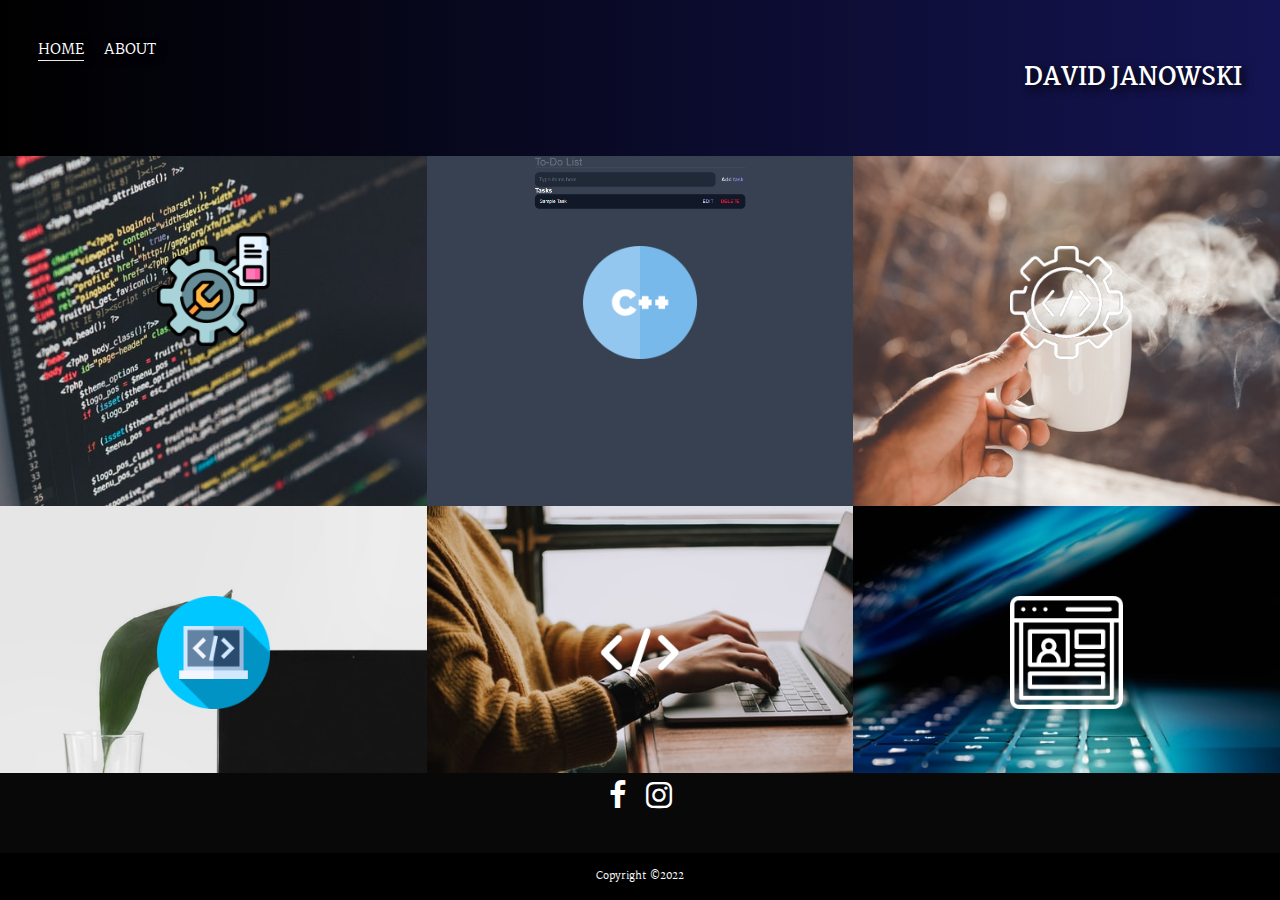
<file: index.html>
<!DOCTYPE html>
<html id="grad">
<head>
    <meta name="viewport" content="width=device-width, initial-scale=1, maximum-scale=5">    
    <meta charset="utf-8" />
  
    <!--  Font package */ -->
    <link rel="preconnect" href="https://fonts.googleapis.com">
    <link rel="preconnect" href="https://fonts.gstatic.com" crossorigin>
    <link href="https://fonts.googleapis.com/css2?family=Cormorant+SC:wght@500&family=Martel:wght@600&display=swap" rel="stylesheet">
    <link rel="icon" href="images/logos/favicon.png">
    <link rel="stylesheet" type="text/css" href="styles.css">
    <link rel="stylesheet" href="https://cdnjs.cloudflare.com/ajax/libs/font-awesome/4.7.0/css/font-awesome.min.css">

    <title>My Portfolio</title>

</head>
<body id="grad">
    <div class="container">
        <div class="nav-wrapper">
            <div class="left-side">
                <div class="nav-link-wrapper active-nav-link">
                    <a href="index.html">Home</a>
                </div>

                <div class="nav-link-wrapper">
                    <a href="about.html">About</a>
                </div>
            </div>

            <div class="right-side">
                <div class="brand">
                    <div><h2>DAVID JANOWSKI</h2></div>
                </div>
            </div>
        </div>

        <div class="content-wrapper">
            <div class="portfolio-items-wrapper">
                
                <div class="portfolio-item-wrapper">
                    <div class="portfolio-img-background" style="background-image:url(images/portfolio1.jpg)"></div>

                    <div class="img-text-wrapper">
                        <div class="logo-wrapper">
                            <a href="http://fallinline.djanowski.com"><img src="images/logos/cog.png" alt=""></a>
                        </div>

                        <div class="subtitle">
                            Band page made with WordPress
                        </div>

                    </div>
                </div>
                <div class="portfolio-item-wrapper">
                    <div class="portfolio-img-background" style="background-image:url(images/todo.png)"></div>

                    <div class="img-text-wrapper">
                        <div class="logo-wrapper">
                            <a href="http://to-do.djanowski.com"><img src="images/logos/programmer.png" alt=""></a>
                        </div>

                        <div class="subtitle">
                            To-Do List
                        </div>

                    </div>
                </div>
                <div class="portfolio-item-wrapper">
                    <div class="portfolio-img-background" style="background-image:url(images/portfolio3.jpg)"></div>

                    <div class="img-text-wrapper">
                        <div class="logo-wrapper">
                            <img src="images/logos/simpleCog.png" alt="">
                        </div>

                        <div class="subtitle">
                              Coming Soon
                        </div>

                    </div>
                </div>
                <div class="portfolio-item-wrapper">
                    <div class="portfolio-img-background" style="background-image:url(images/portfolio4.jpg)"></div>

                    <div class="img-text-wrapper">
                        <div class="logo-wrapper">
                            <img src="images/logos/programming.png" alt="">
                        </div>

                        <div class="subtitle">
                            Coming Soon
                        </div>

                    </div>
                </div>
                <div class="portfolio-item-wrapper">
                    <div class="portfolio-img-background" style="background-image:url(images/portfolio5.jpg)"></div>

                    <div class="img-text-wrapper">
                        <div class="logo-wrapper">
                            <img src="images/logos/simpleProgramming.png" alt="">
                        </div>

                        <div class="subtitle">
                            Coming Soon
                        </div>

                    </div>
                </div>
                <div class="portfolio-item-wrapper">
                    <div class="portfolio-img-background" style="background-image:url(images/portfolio6.jpg)"></div>

                    <div class="img-text-wrapper">
                        <div class="logo-wrapper">
                            <img src="images/logos/profile.png" alt="">
                        </div>

                        <div class="subtitle">
                            Coming Soon
                        </div>

                    </div>
                </div>


            </div>
        </div>

    </div>
    <footer class="footer">
        <div class="footer-content">
            <ul class="socials">
                <li><a href="https://www.facebook.com/djanowski92" target="_blank" rel="noreferrer noopener"><i class="fa fa-facebook"></i></a></li>
                <li><a href="https://www.instagram.com/djanowski92/" target="_blank" rel="noreferrer noopener"><i class="fa fa-instagram"></i></a></li>
            </ul>
        </div>
        <div class="footer-bottom">
            <p>copyright &copy;2022</p>
        </div>
    </footer>
    <script src="script.js" type="text/javascript"></script>
</body>
</html>
</file>
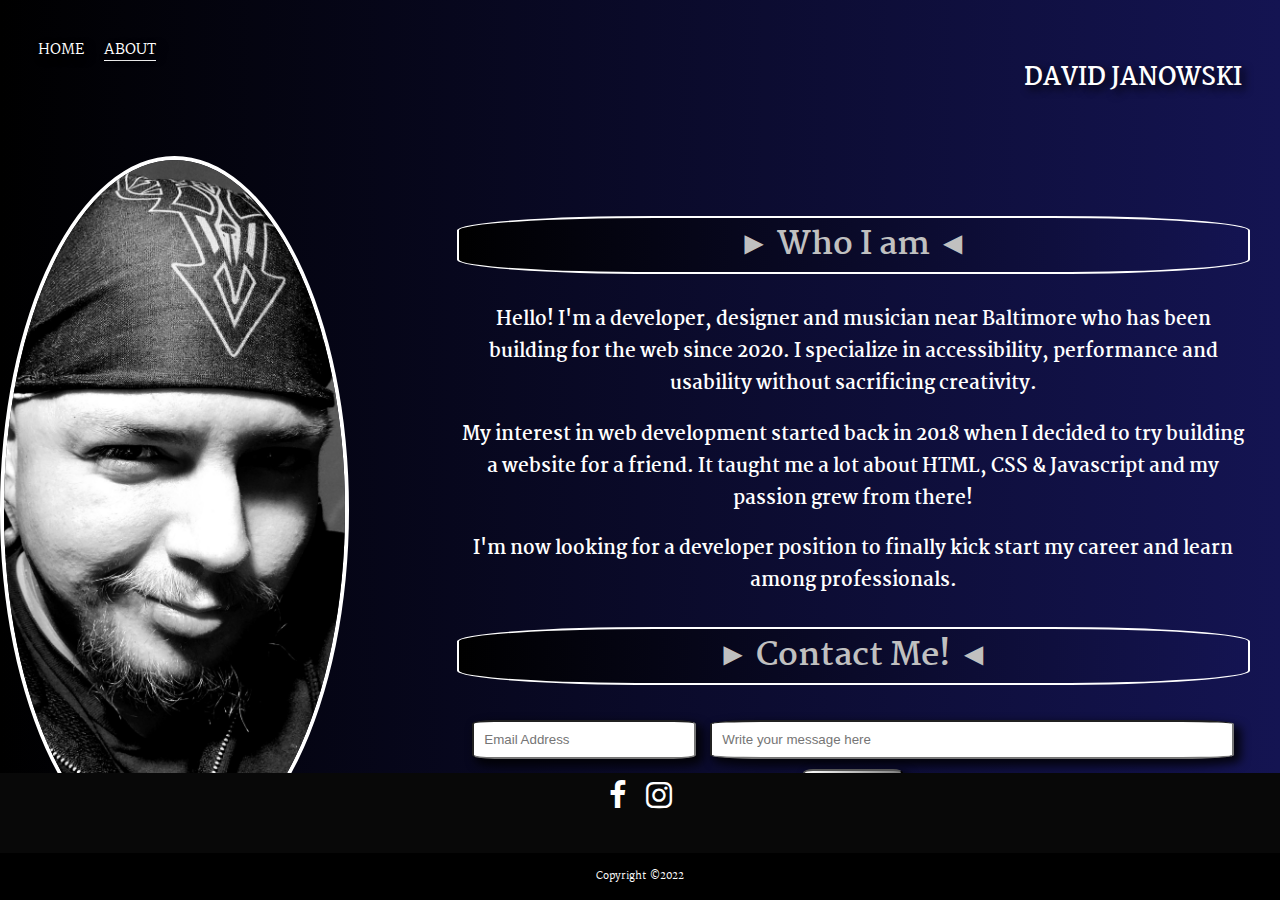
<file: about.html>
<!DOCTYPE html>
<html id="grad">
<head>
    <meta name="viewport" content="width=device-width, initial-scale=1, maximum-scale=5">    
    <meta charset="utf-8" />

    <!--  Font package */ -->
    <link rel="preconnect" href="https://fonts.googleapis.com">
    <link rel="preconnect" href="https://fonts.gstatic.com" crossorigin>
    <link href="https://fonts.googleapis.com/css2?family=Cormorant+SC:wght@500&family=Martel:wght@600&display=swap" rel="stylesheet">
    <link rel="icon" href="images/logos/favicon.png">
    <link rel="stylesheet" type="text/css" href="styles.css">
    <link rel="stylesheet" href="https://cdnjs.cloudflare.com/ajax/libs/font-awesome/4.7.0/css/font-awesome.min.css">


    <title>About</title>

</head>
<body id="grad">
    <div class="container">
        <div class="nav-wrapper">
            <div class="left-side">
                <div class="nav-link-wrapper">
                    <a href="index.html">Home</a>
                </div>

                <div class="nav-link-wrapper active-nav-link">
                    <a href="about.html">About</a>
                </div>
            </div>

            <div class="right-side">
                <div class="brand">
                    <div><h2>DAVID JANOWSKI</h2></div>
                </div>
            </div>
        </div>

        <div class="content-wrapper">
            <div class="two-column-wrapper">
                <div class="profile-img-wrapper">
                    <img src="images/profilepic.jpg" alt="profile pic">
                </div>
                <div class="profile-content-wrapper">
                    <h1>
                        ►   Who I am   ◄
                    </h1>
                    <h3>
                        Hello! I'm a developer, designer and musician near Baltimore who has been building for the web since 2020. I specialize in accessibility, performance and usability without sacrificing creativity.
                    </h3>
                    <h3>
                        My interest in web development started back in 2018 when I decided to try building a website for a friend. It taught me a lot about HTML, CSS & Javascript and my passion grew from there!
                    </h3>
                    <h3>
                        I'm now looking for a developer position to finally kick start my career and learn among professionals.
                    </h3>
                    <h1>
                        ►   Contact Me!   ◄
                    </h1>

                    <form class='contact-form' action="https://formsubmit.co/JanowskiDavid92@gmail.com" method="POST">
                        <input class='contact-email' type="email" name="email" placeholder='Email Address' required>
                        <input class='contact-message' type="text" name="name" placeholder='Write your message here' required>
                        <input type="hidden" name="_subject" value="New form submission!">
                        <button class='contact-button' type="submit">Send</button>
                        <input type="hidden" name="_next" value="https://djanowski.com/thankYou.html">
                   </form>
                </div>
            </div>
        </div>
    </div>
    <footer class="footer">
        <div class="footer-content">
            <ul class="socials">
                <li><a href="https://www.facebook.com/djanowski92" target="_blank" rel="noreferrer noopener"><i class="fa fa-facebook"></i></a></li>
                <li><a href="https://www.instagram.com/djanowski92/" target="_blank" rel="noreferrer noopener"><i class="fa fa-instagram"></i></a></li>
            </ul>
        </div>
        <div class="footer-bottom">
            <p>copyright &copy;2022</p>
        </div>
    </footer>
</body>
</html>
</file>
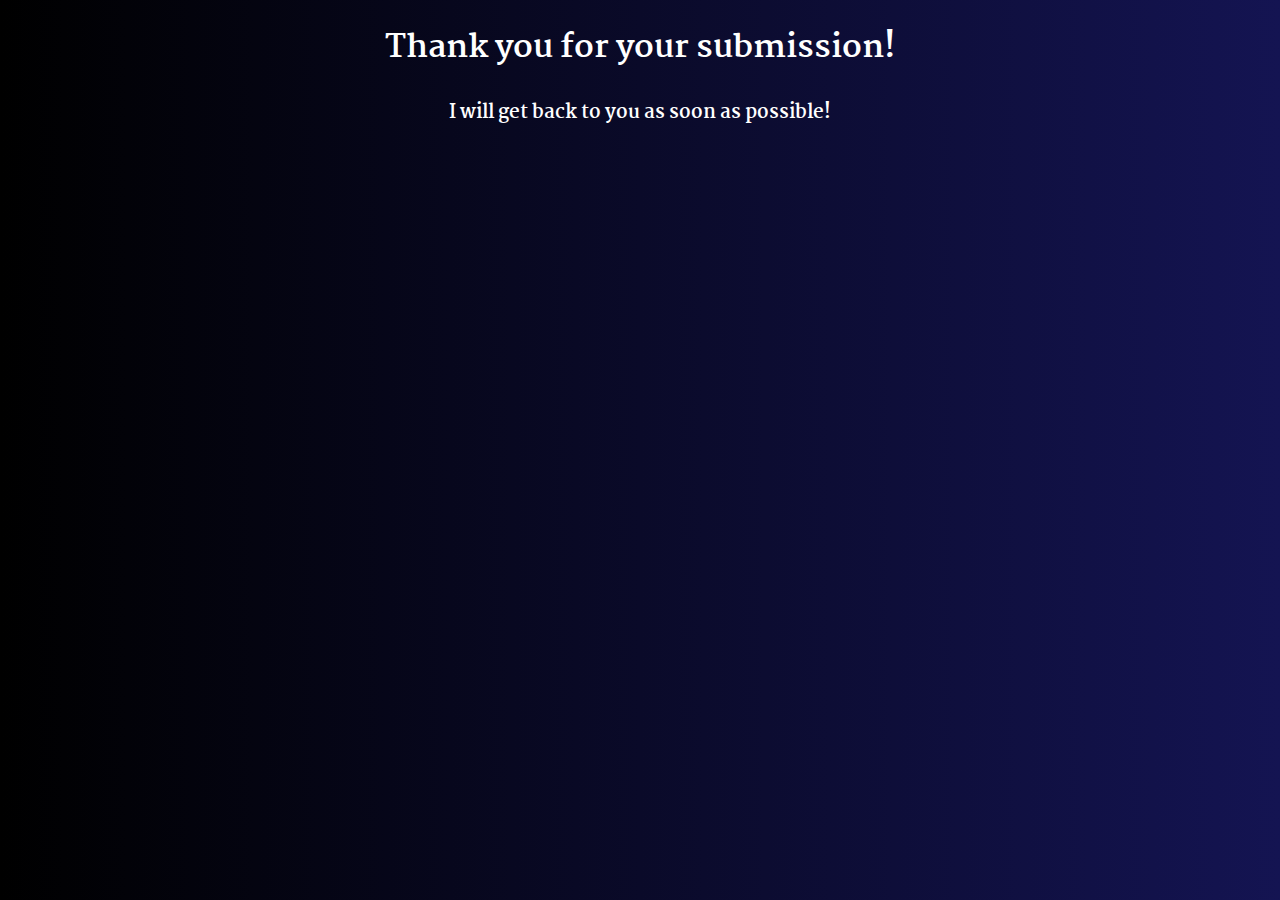
<file: thankYou.html>
<!DOCTYPE html>
<html lang="en">
<head>
    <meta charset="UTF-8">
    <meta http-equiv="X-UA-Compatible" content="IE=edge">
    <meta name="viewport" content="width=device-width, initial-scale=1.0">
    <link rel="preconnect" href="https://fonts.googleapis.com">
    <link rel="preconnect" href="https://fonts.gstatic.com" crossorigin>
    <link href="https://fonts.googleapis.com/css2?family=Cormorant+SC:wght@500&family=Martel:wght@600&display=swap" rel="stylesheet">
    <link rel="stylesheet" type="text/css" href="styles.css">
    <link rel="stylesheet" href="https://cdnjs.cloudflare.com/ajax/libs/font-awesome/4.7.0/css/font-awesome.min.css">

    <title>Thank You</title>
</head>
<body id="grad" class="thankYou">
    <h1 class="thankYou-text">
        Thank you for your submission!
    </h1>
    <h3 class="thankYou-text">
        I will get back to you as soon as possible!
    </h3>
</body>
</html>
</file>
<file: styles.css>
/* Master Styles */
body {
    font-family: Martel, sans-serif;
    margin: 0px;
}

#grad {
    background-image: linear-gradient(to right, black, rgb(20, 20, 82));
    background-repeat: no-repeat;
    background-attachment: fixed;
    background-position: center; 
    -webkit-background-size: cover;
    background-size: cover;
    height: 100%;
}

.container{
    display: grid;
    grid-template-columns: 1fr;
}

/* Nav Styles */
.nav-wrapper {
    display: flex;
    justify-content: space-between;
    padding: 38px;
    text-shadow: 4px 4px 8px #000000;
}

.left-side {
    display: flex;
}

.nav-wrapper > .left-side > div {
    margin-right: 20px;
    font-size: 0.9em;
    text-transform: uppercase;
}

.nav-link-wrapper {
    height: 22px;
    border-bottom: 1px solid transparent;
    transition: border-bottom 0.5s;
}

.nav-link-wrapper a {
    color: #ffffff;
    text-decoration: none;
    transition: color 0.5s;
}

.nav-link-wrapper:hover {
    border-bottom: 1px solid rgb(255, 255, 255);
}

.nav-link-wrapper a:hover {
    color: rgb(255, 255, 255);
}

.active-nav-link {
    border-bottom: 1px solid rgb(255, 255, 255);
}

.active-nav-link a {
    color: rgb(255, 255, 255) !important;
}

.right-side {
    color: white;
    font-weight: 400;
}

footer {
    position: fixed;
    bottom: 0;
    left: 0;
    right: 0;
    color: white;
    background: #080808;
    height: auto;
    width: 100vw;
}

.footer-content {
    display: flex;
    align-items: center;
    justify-content: center;
    flex-direction: column;
    text-align: center;
    height: 80px;
}

.footer-content p {
    margin: 10px auto;
    line-height: 28px;
    font-size: 14px;
}

.socials {
    list-style: none;
    display: flex;
    align-items: center;
    justify-content: center;
    margin: 1rem 0 3rem 0;
    padding-left: 0px;
}

.socials ul {
    display: flex;
    text-align: center;
}

.socials li {
    margin: 0 10px;
}

.socials a {
    text-decoration: none;
}

.socials a i {
    font-size: 1.9rem;
    color: white;
}

.socials a:hover {
    color: rgb(65, 52, 179);
}

.footer-bottom {
    background: #000;
    width: 100vw;
    padding: 5px 0;
    text-align: center;
}

.footer-bottom p {
    font-size: 10px;
    word-spacing: 2px;
    text-transform: capitalize;
}

/* Portfolio Styles */
.portfolio-items-wrapper {
    display: grid;
    grid-template-columns: 1fr 1fr 1fr;
}

.portfolio-item-wrapper {
    position: relative;
}

.portfolio-img-background {
    height: 350px;
    width: 100%;
    background-size: cover;
    background-position: center;
    background-repeat: no-repeat;
}

.img-text-wrapper {
    position: absolute;
    top: 0;
    display: flex;
    flex-direction: column;
    justify-content: center;
    align-items: center;
    height: 100%;
    text-align: center;
    padding-left: 100px;
    padding-right: 100px;
}

.logo-wrapper img {
    width: 50%;
    margin-bottom: 20px;
}

.img-text-wrapper .subtitle {
    transition: 1s;
    color: transparent;
    font-weight: 600;
}

.img-text-wrapper:hover .subtitle {
    font-weight: 600;
    color: #ffffff;
}

.img-darken {
    transition: 1s;
    filter: brightness(30%) blur(8px);
}

/* About Page Styles */
.two-column-wrapper {
    display: grid;
    grid-template-columns: 1fr 2fr;
    grid-auto-rows: 500px;
}

.profile-img-wrapper img {
    width: 80%;
    height: 140%;
    border-radius: 50%;
    border: 4px solid white;
}

.profile-content-wrapper {
    padding: 30px;
}

.profile-content-wrapper h1 {
    color: #C0C0C0;
    text-align: center;
    background-image: linear-gradient(to right, black, rgb(20, 20, 82));
    border: 2px solid white;
    border-radius: 25%;
    margin: 30px 0px;
}

.profile-content-wrapper h3 {
    color: white;
    text-align: center;
    justify-content: center;
}

.contact-form {
    text-align: center;
    margin-top: 20px;
}

.contact-email {
    margin: 5px 5px 5px 5px;
    padding: 10px;
    width: 200px;
    border-radius: 10%;
    box-shadow: 5px 5px 10px 2px rgba(0,0,0,.8);
}

.contact-message {
    margin: 5px 5px 5px 5px;
    padding: 10px;
    width: 500px;
    border-radius: 10%;
    box-shadow: 5px 5px 10px 2px rgba(0,0,0,.8);
}

.contact-button {
    margin: 5px 5px 5px 5px;
    padding: 10px;
    width: 100px;
    cursor: pointer;
    background-image: linear-gradient(to right, white, gray);
    border-radius: 10%;
    box-shadow: 5px 5px 10px 2px rgba(0,0,0,.8);
}

/* Thank You Styles */

.thankYou {
    color: white;
}

.thankYou-text {
    display: flex;
    justify-content: center;
}

/* Responsiveness */
@media screen and (max-width: 500px) {

    .portfolio-items-wrapper {
        grid-template-columns: 1fr;
    }    

    .profile-content-wrapper {
        padding: 0px;
    }

    .nav-wrapper {
        padding: 10px;
    }
    
    .right-side {
        color: white;
        font-weight: 400;
        font-size: 50%;
    }

    .two-column-wrapper {
        display: block;
    }

    .profile-img-wrapper {
        display: flex;
        justify-content: center;
    }
}
</file>
